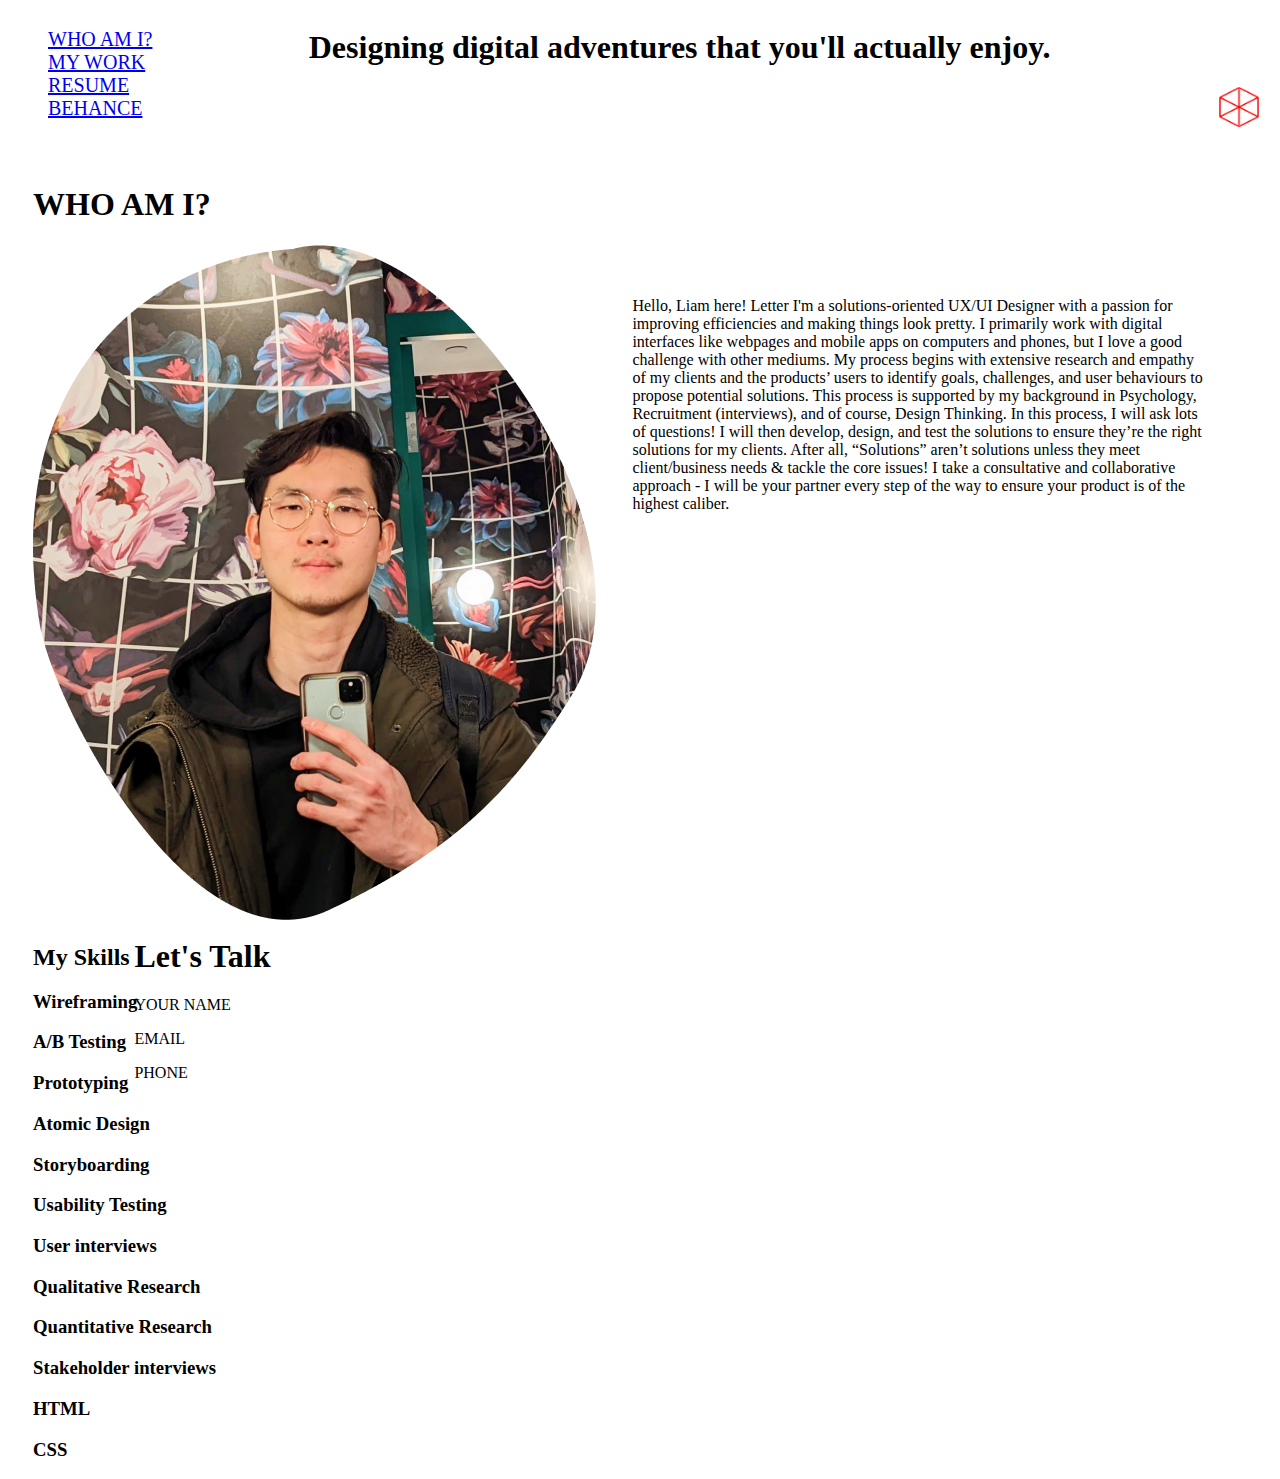
<file: index.html>
<!DOCTYPE html>
<html>
    <head>
        <title>Liam's Portfolio</title>
        <link href="css/style.css" type="text/css" rel="stylesheet">        
    </head>
    <body>
        <header class="navigation">
            <nav class="topNav"> 
                <ul> 
                    <li class="inline-block"> <a href="#">WHO AM I?</a> </li>
                    <li class="inline-block"> <a href="/UX_UI_HW_18/index_MyWork.html">MY WORK</a> </li>
                    <li class="inline-block"> <a href="#">RESUME</a> </li>
                    <li class="inline-block"> <a href="#">BEHANCE</a> </li>
                </ul>
            </nav>  
       
           <h1> Designing digital adventures that you'll actually enjoy.</h1>

           <div class="inline-block logo"> 
            <img src="images/Website Logo.png" alt="Website Logo">
        </div>  
        </header>
        <section class="heroImg"> 
            <h1> WHO AM I?</h1>
            <div class="content">
                <div class="LeftHero">
                    <img src="images/Liam Photo.png">
                    <div class="MySkills">
                        <H2>My Skills</H2>
                         <!--  My UX Skills section coded using CSS flex -->
                        <div class="flexContainer">
                            <div class="SkillsList">
                                <h3> Wireframing </h3>
                                <h3> A/B Testing</h3>
                                <h3> Prototyping</h3>
                                <h3> Atomic Design</h3>
                                <h3> Storyboarding</h3>
                                <h3> Usability Testing</h3>
                            </div>  
                            <div class="SkillsList">
                                <h3> User interviews</h3>
                                <h3> Qualitative Research</h3>
                                <h3> Quantitative Research</h3>
                                <h3> Stakeholder interviews</h3>
                                <h3> HTML </h3>
                                <h3> CSS</h3>
                            </div>
                        </div>
                    </div>
                </div>
                <p class="Intro"> Hello, Liam here!
Letter
                    I'm a solutions-oriented UX/UI Designer with a passion for improving efficiencies and making things look pretty. I primarily work with digital interfaces like webpages and mobile apps on computers and phones, but I love a good challenge with other mediums.
                    My process begins with extensive research and empathy of my clients and the products’ users to identify goals, challenges, and user behaviours to propose potential solutions. This process is supported by my background in Psychology, Recruitment (interviews), and of course, Design Thinking. In this process, I will ask lots of questions! 
                    I will then develop, design, and test the solutions to ensure they’re the right solutions for my clients. After all,  “Solutions” aren’t solutions unless they meet client/business needs & tackle the core issues!
                    I take a consultative and collaborative approach - I will be your partner every step of the way to ensure your product is of the highest caliber.
                </p>
            </div>
        </section>
       
        <footer>
            <h1> Let's Talk </h1>
            <p class="NAME"> YOUR NAME</p>
            <p class="EMAIL"> EMAIL</p>
            <p class="PHONE"> PHONE </p>
        </footer>
    </body>
</html>
<!--This is a comment. Comments are not displayed in the browser-->
</file>
<file: css/style.css>
header {
    display: flex;
    justify-content: space-between;
}

.logo {
    display: flex;
    width: auto;
    padding: 1%;
    align-content: end;
    justify-content: end;
    flex-wrap: wrap;
}
.logo img {
    width: 40px;
    height: 40px;
}
.nav{
    width: 73%;
    padding:1%;
}
ul{
    width: 10%;
    margin-left: auto;
    list-style: none;
    width: fit-content;
    font-size: 20px;
}
.heroImg{
    height: 600px;
    padding: 25px;
}
#foo img [src="/Images/Liam Photo.png"] {
    width: 300px;
}
.content{
    display: flex;
    justify-content: flex-end;
}
p {
    padding: 3%;
}
.NAME {
    padding:0%
    
}
.EMAIL {
    padding: 0%;
}
.PHONE {
    padding: 0%;
}
footer{
    padding-top: 10%;
    padding-right: 10%;
    padding-bottom: 1%;
    padding-left: 10%;
}
</file>
